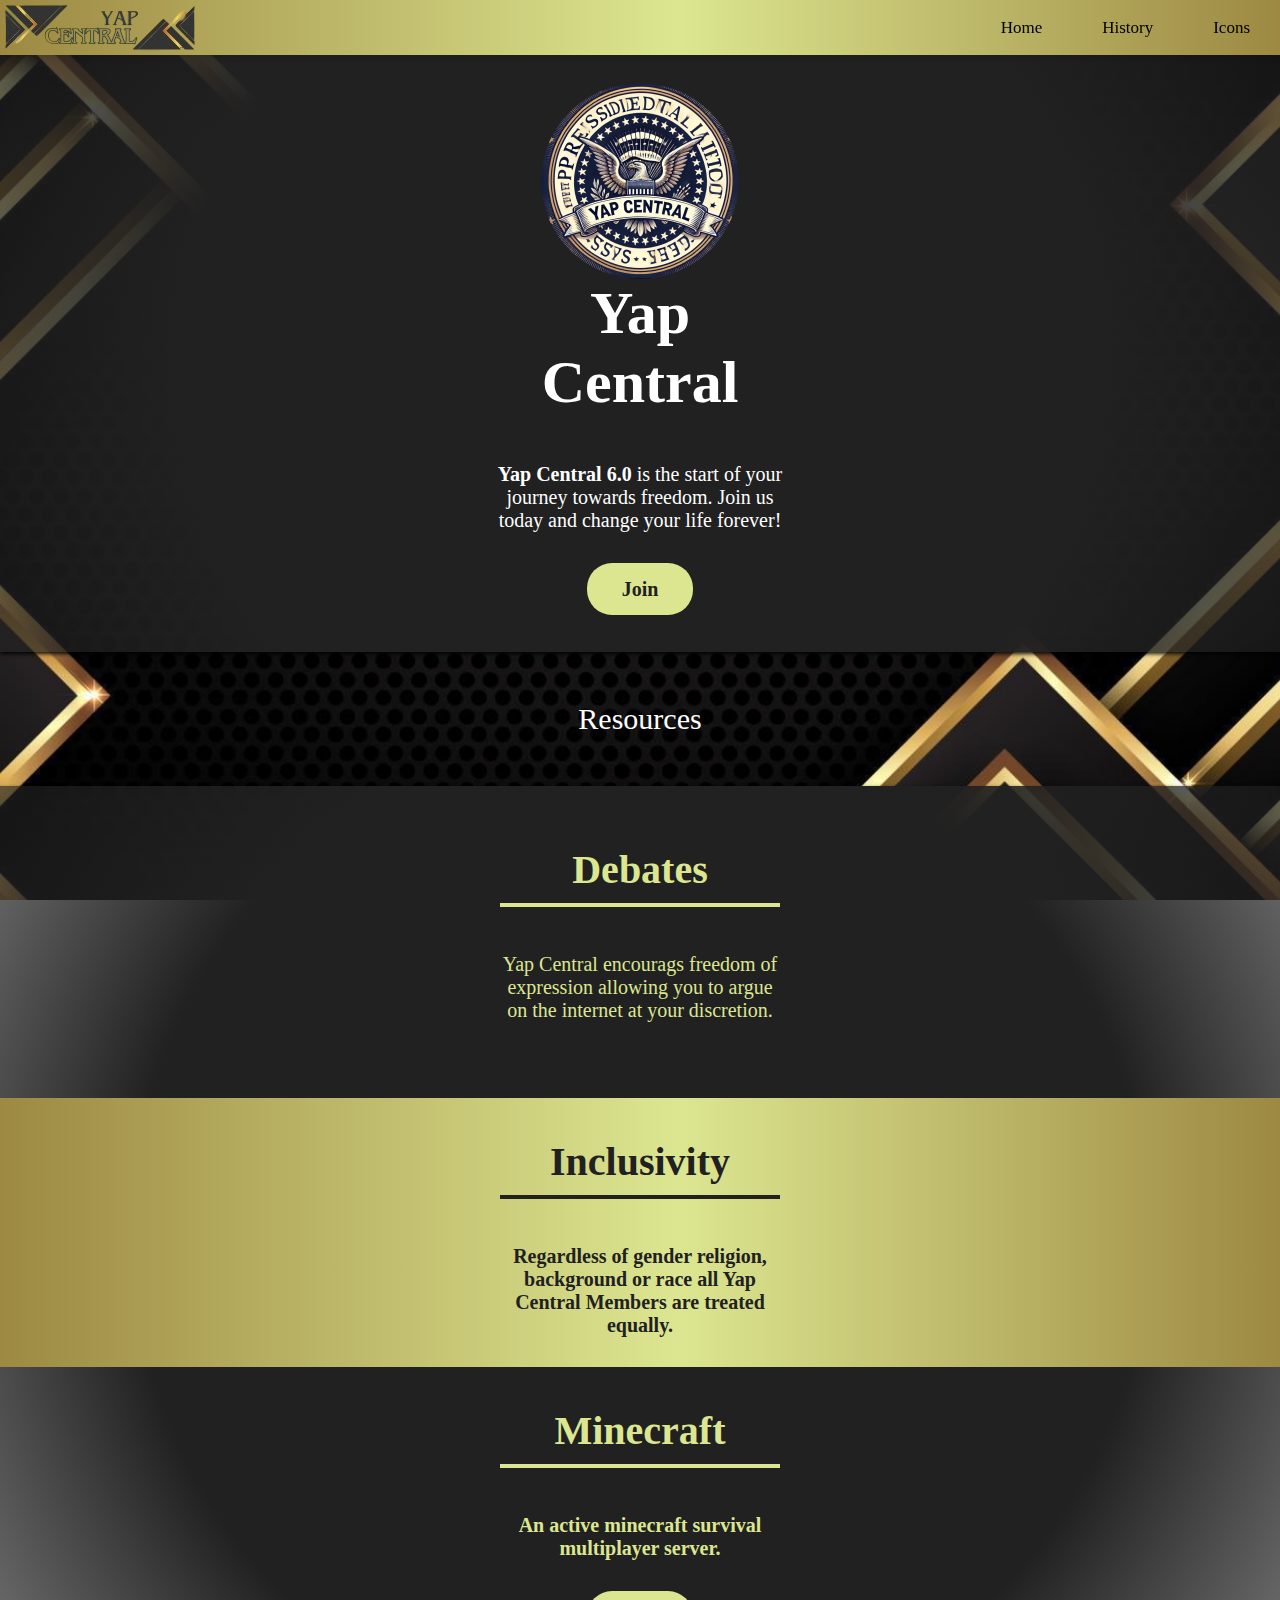
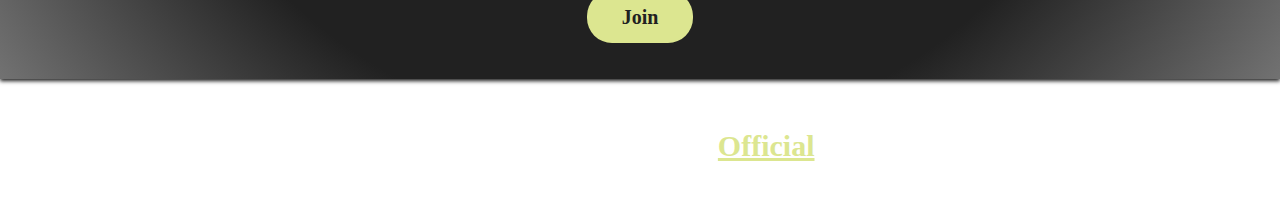
<file: index.html>
<DOCTYPE html>
<html lang="en">
<head>
    <meta charset="UTF-8">
    <meta name="viewport" content="width=device-width, initial-scale=1.0">
    <title>Home</title>
	<link rel="icon" href="img/favicon.ico" type="image/x-icon"> 
    <link rel="stylesheet" href="css/styles.css">

</head>
<body class="back1">
  <nav>
    <ul class="sidebar">
      <li onclick=hideSidebar()><a href="#"><svg xmlns="http://www.w3.org/2000/svg" height="26" viewBox="0 96 960 960" width="26"><path d="m249 849-42-42 231-231-231-231 42-42 231 231 231-231 42 42-231 231 231 231-42 42-231-231-231 231Z"/></svg></a></li>
      <li><a href="index.html">Home</a></li>
      <li><a href="html/History.html">History</a></li>
      <li><a href="html/Icons.html">Icons</a></li>
    </ul>
    <ul>
      <li><img src="img\icon.png" alt="icon"></a></li>
      <li class="hideOnMobile"><a href="index.html">Home</a></li>
      <li class="hideOnMobile"><a href="html/History.html">History</a></li>
      <li class="hideOnMobile"><a href="html/Icons.html">Icons</a></li>
      <li class="menu-button" onclick=showSidebar()><a href="#"><svg xmlns="http://www.w3.org/2000/svg" height="26" viewBox="0 96 960 960" width="26"><path d="M120 816v-60h720v60H120Zm0-210v-60h720v60H120Zm0-210v-60h720v60H120Z"/></svg></a></li>
    </ul>
  </nav>
  <script>
    function showSidebar(){
      const sidebar = document.querySelector('.sidebar')
      sidebar.style.display = 'flex'
    }
    function hideSidebar(){
      const sidebar = document.querySelector('.sidebar')
      sidebar.style.display = 'none'
    }
 </script>
	
<header class="hero">
	<div class="containerbox">	<img class="saticon" src="img/saticon.png" alt="saticon">
	 <h1 class="Y">Yap Central</h1><br><br>
     <p><b>Yap Central 6.0</b> is the start of your journey towards freedom. Join us today and change your life forever!</p><br><br>
	 <a class="button" href="https://discord.gg/NPaQN3pCVx" target="_blank">Join</a><br><br>
    </div>
</header>
<section>
	<p class="midtext">Resources</p>
</section>
<section class="hero">
    <div class="containerbox1">
	 <h1 class="texth1">Debates</h1><br><br>
     <p>Yap Central encourags freedom of expression allowing you to argue on the internet at your discretion.</p><br><br>
    </div>
   <div class="containerboxgold">
	 <h1 class="texth">Inclusivity</h1><br><br>
     <p><b>Regardless of gender religion, background or race all Yap Central Members are treated equally.</p>
    </div>
    <div class="containerbox1">
	 <h1 class="texth1">Minecraft</h1><br><br>
     <p>An active minecraft survival multiplayer server.</p><br><br>
	<a class="button" href="https://add.aternos.org/yapcentral505" target="_blank">Join</a>
    </div>
</section>
	<footer>©2024|Yap Central <a class="clicklink" href="https://discord.gg/NPaQN3pCVx" target="_blank">Official</a></footer>


</body>
</html>
</file>
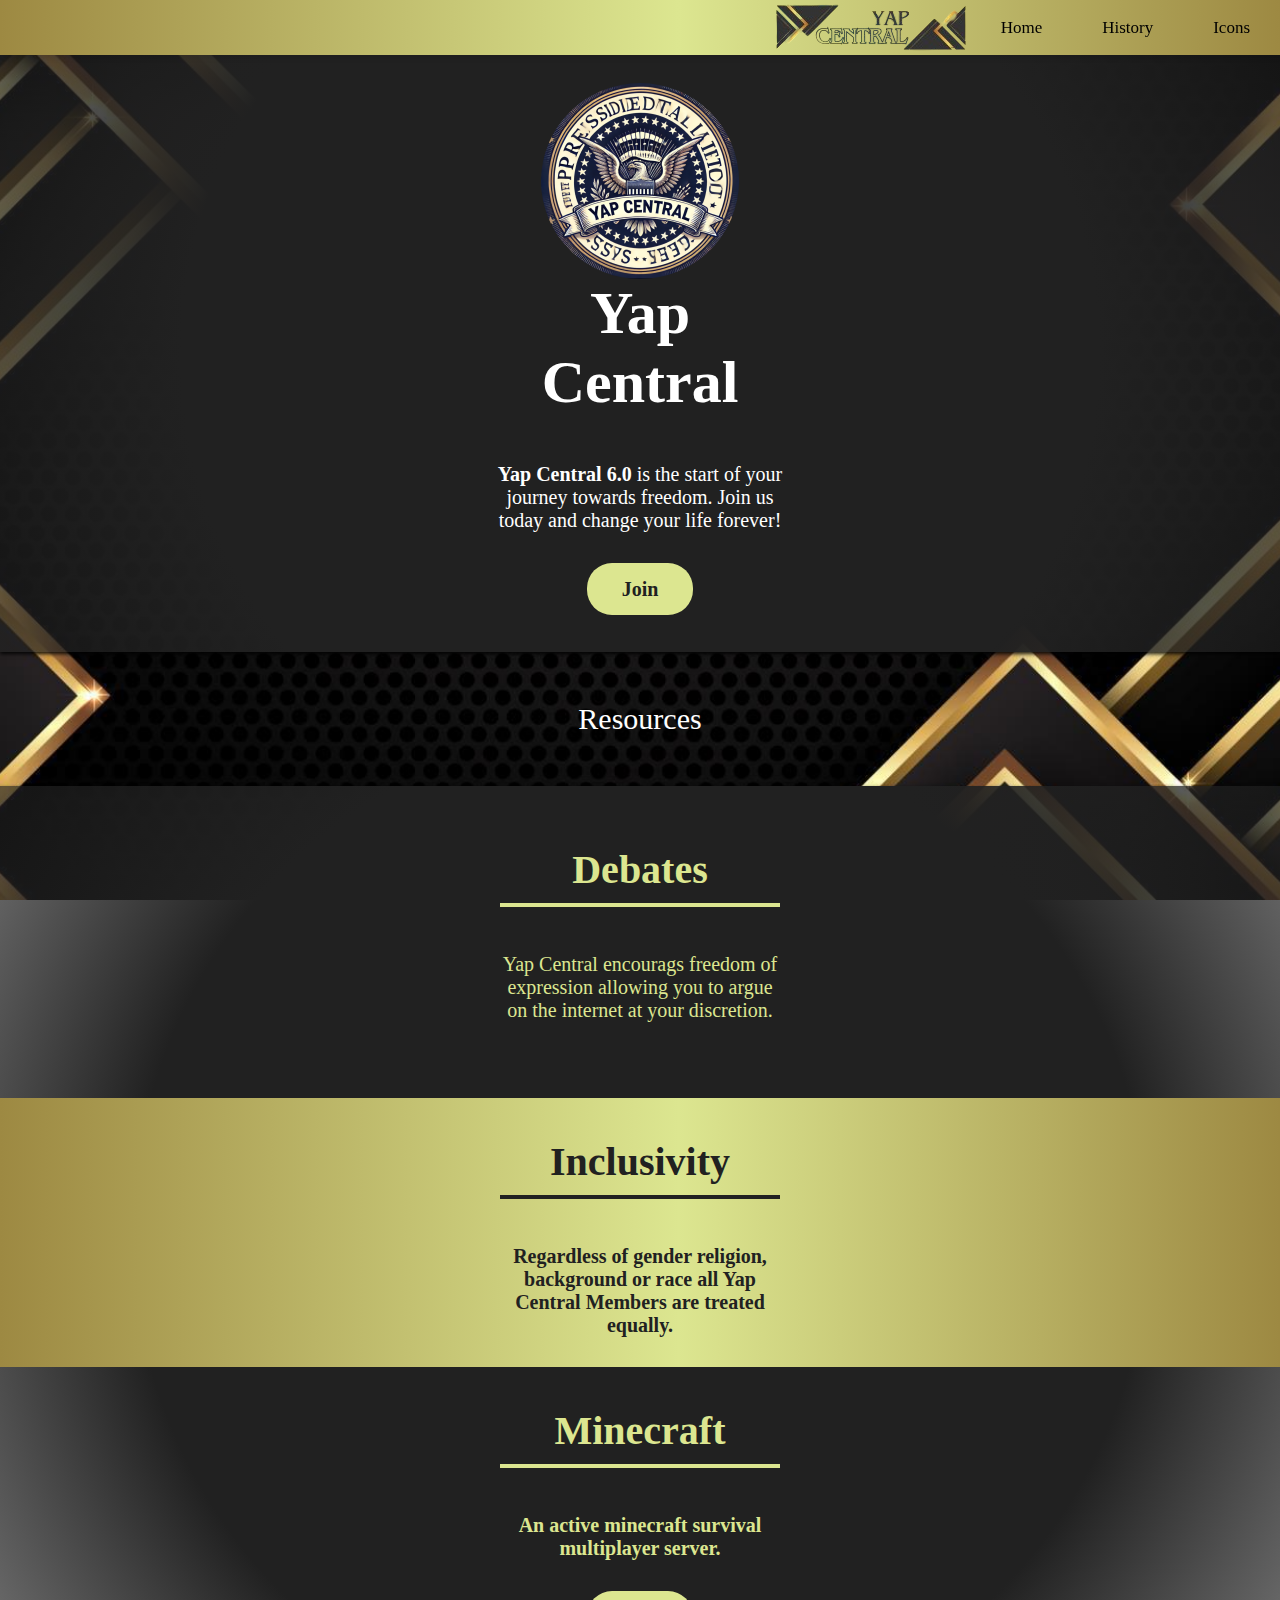
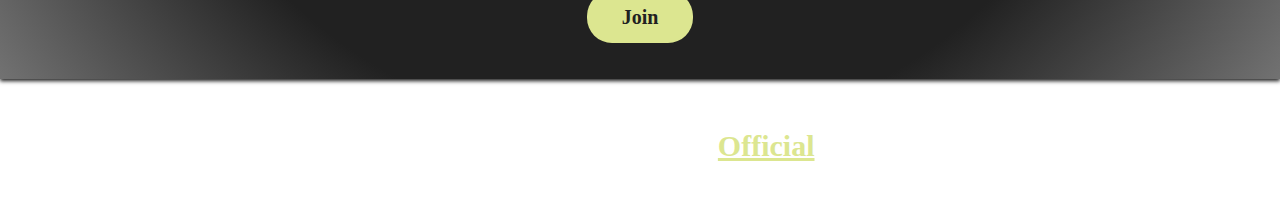
<file: Home.html>
<DOCTYPE html>
<html lang="en">
<head>
    <meta charset="UTF-8">
    <meta name="viewport" content="width=device-width, initial-scale=1.0">
    <title>Home</title>
	<link rel="icon" href="img/favicon.ico" type="image/x-icon"> 
    <link rel="stylesheet" href="css/styles.css">

</head>
<body class="back1">
	<nav>
        <ul class="navbar">
		<h1 class="logo"><img src="img/icon.png" alt="icon"></h1>
            <li><a href="Home.html">Home</a></li>
			<li><a href="html/History.html">History</a></li>
			<li><a href="html/Icons.html">Icons</a></li>
         </ul>
    </nav>
	
<header class="hero">
	<div class="containerbox">	<img class="saticon" src="img/saticon.png" alt="saticon">
	 <h1 class="Y">Yap Central</h1><br><br>
     <p><b>Yap Central 6.0</b> is the start of your journey towards freedom. Join us today and change your life forever!</p><br><br>
	 <a class="button" href="https://discord.gg/NPaQN3pCVx" target="_blank">Join</a><br><br>
    </div>
</header>
<section>
	<p class="midtext">Resources</p>
</section>
<section class="hero">
    <div class="containerbox1">
	 <h1 class="texth1">Debates</h1><br><br>
     <p>Yap Central encourags freedom of expression allowing you to argue on the internet at your discretion.</p><br><br>
    </div>
   <div class="containerboxgold">
	 <h1 class="texth">Inclusivity</h1><br><br>
     <p><b>Regardless of gender religion, background or race all Yap Central Members are treated equally.</p>
    </div>
    <div class="containerbox1">
	 <h1 class="texth1">Minecraft</h1><br><br>
     <p>An active minecraft survival multiplayer server.</p><br><br>
	<a class="button" href="https://add.aternos.org/yapcentral505" target="_blank">Join</a>
    </div>
</section>
	<footer>©2024|Yap Central <a class="clicklink" href="https://discord.gg/NPaQN3pCVx" target="_blank">Official</a></footer>


</body>
</html>
</file>
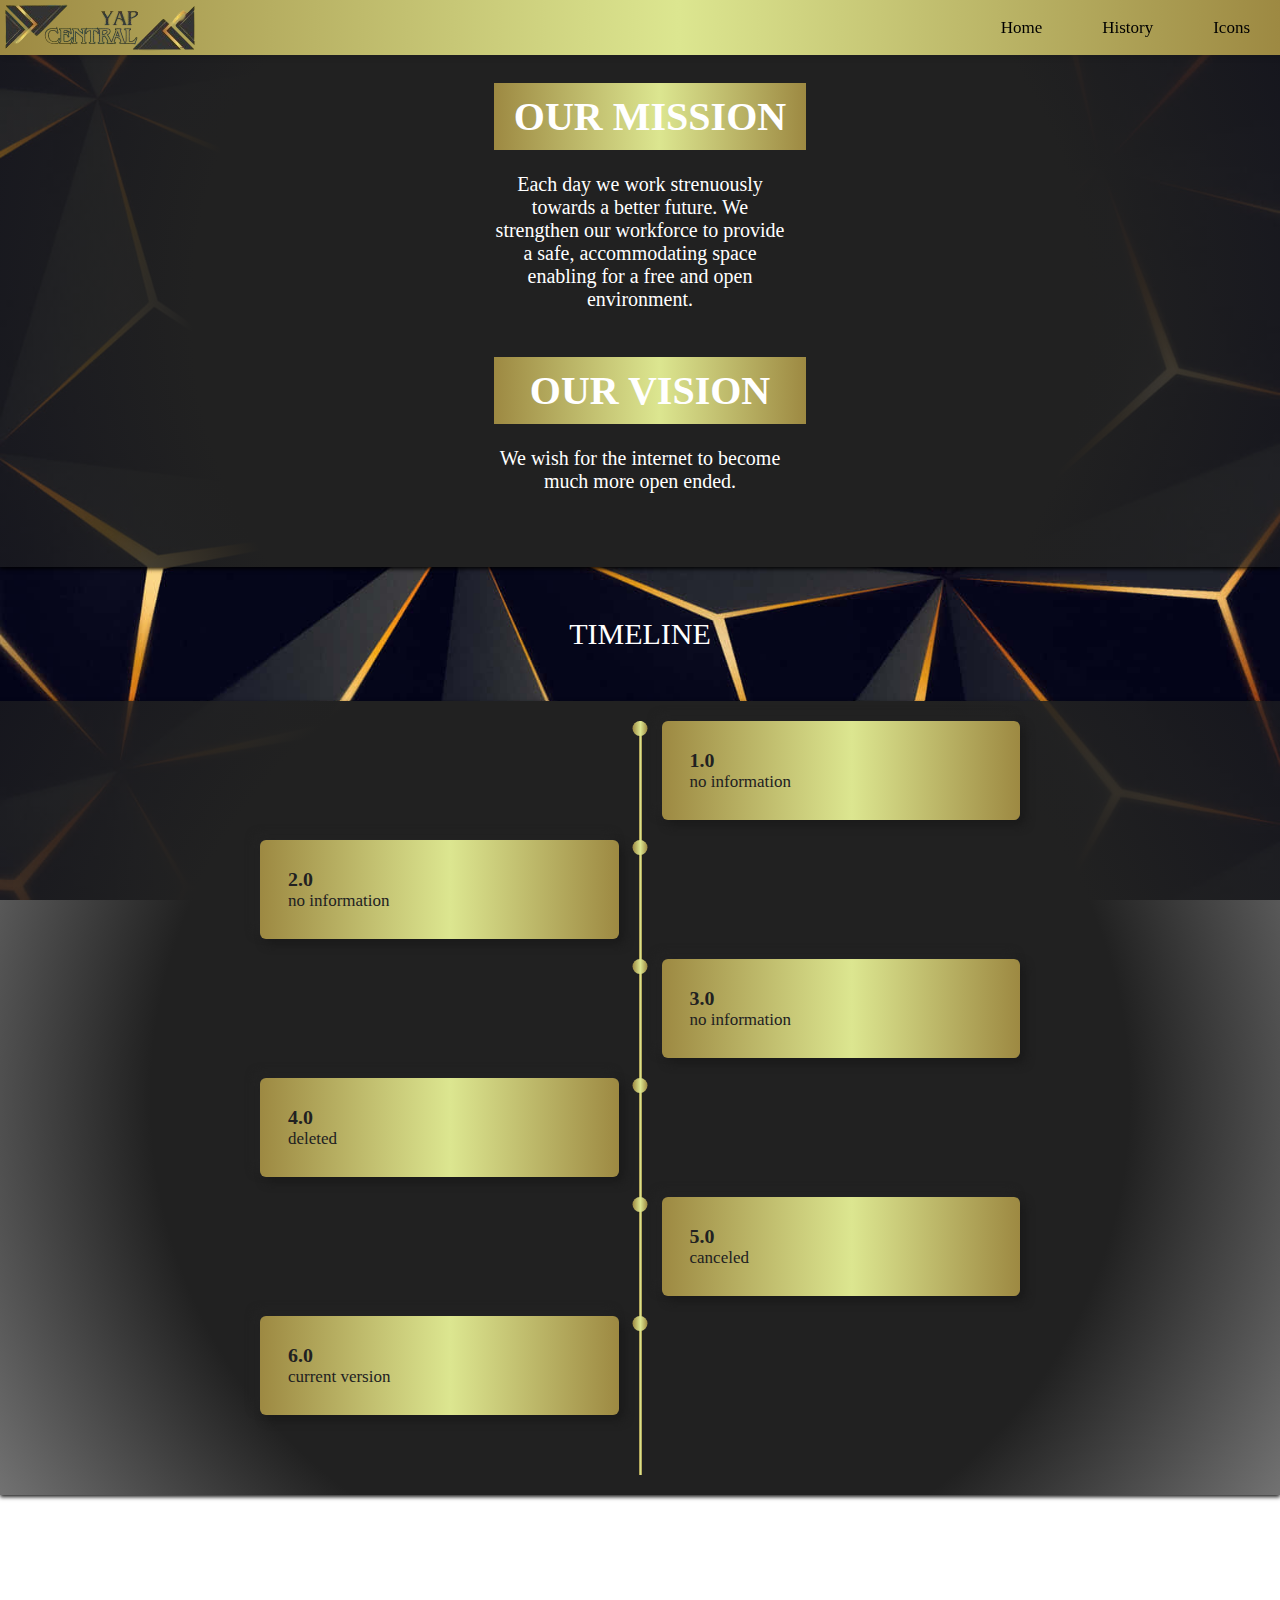
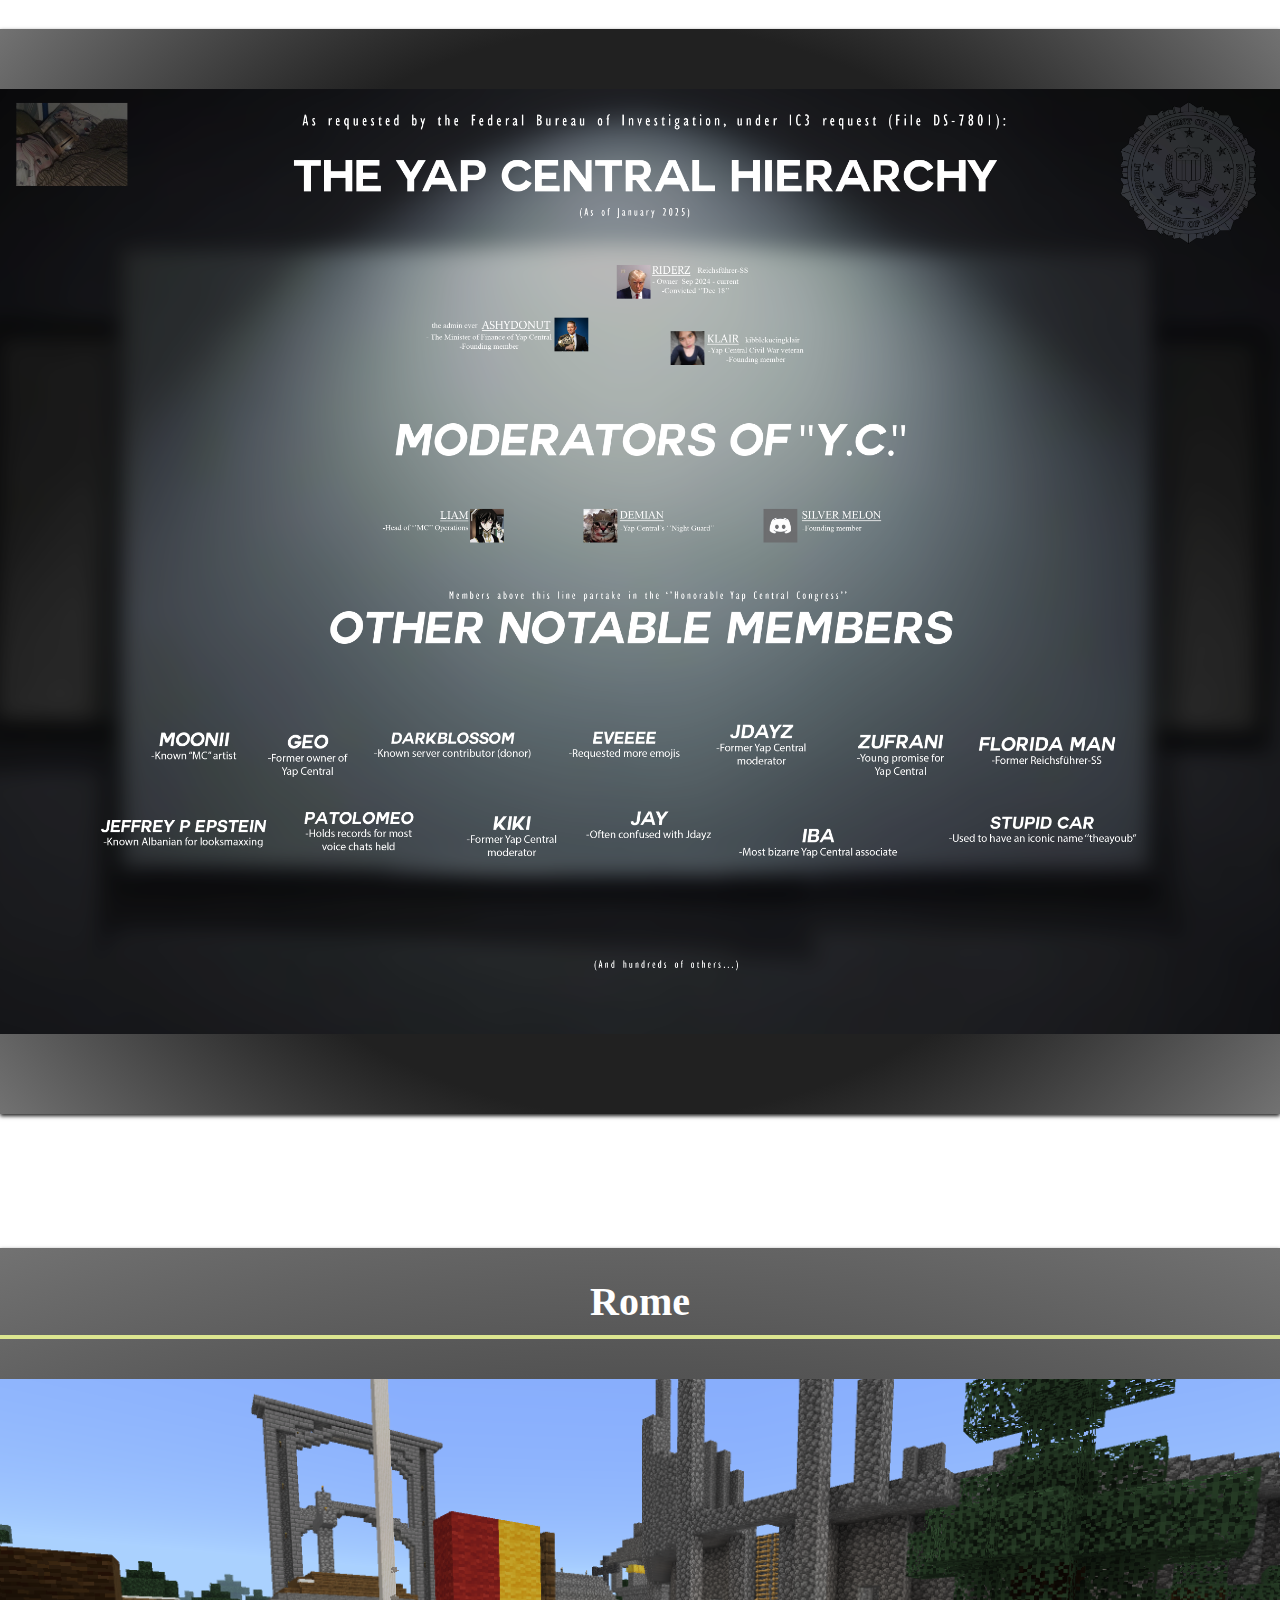
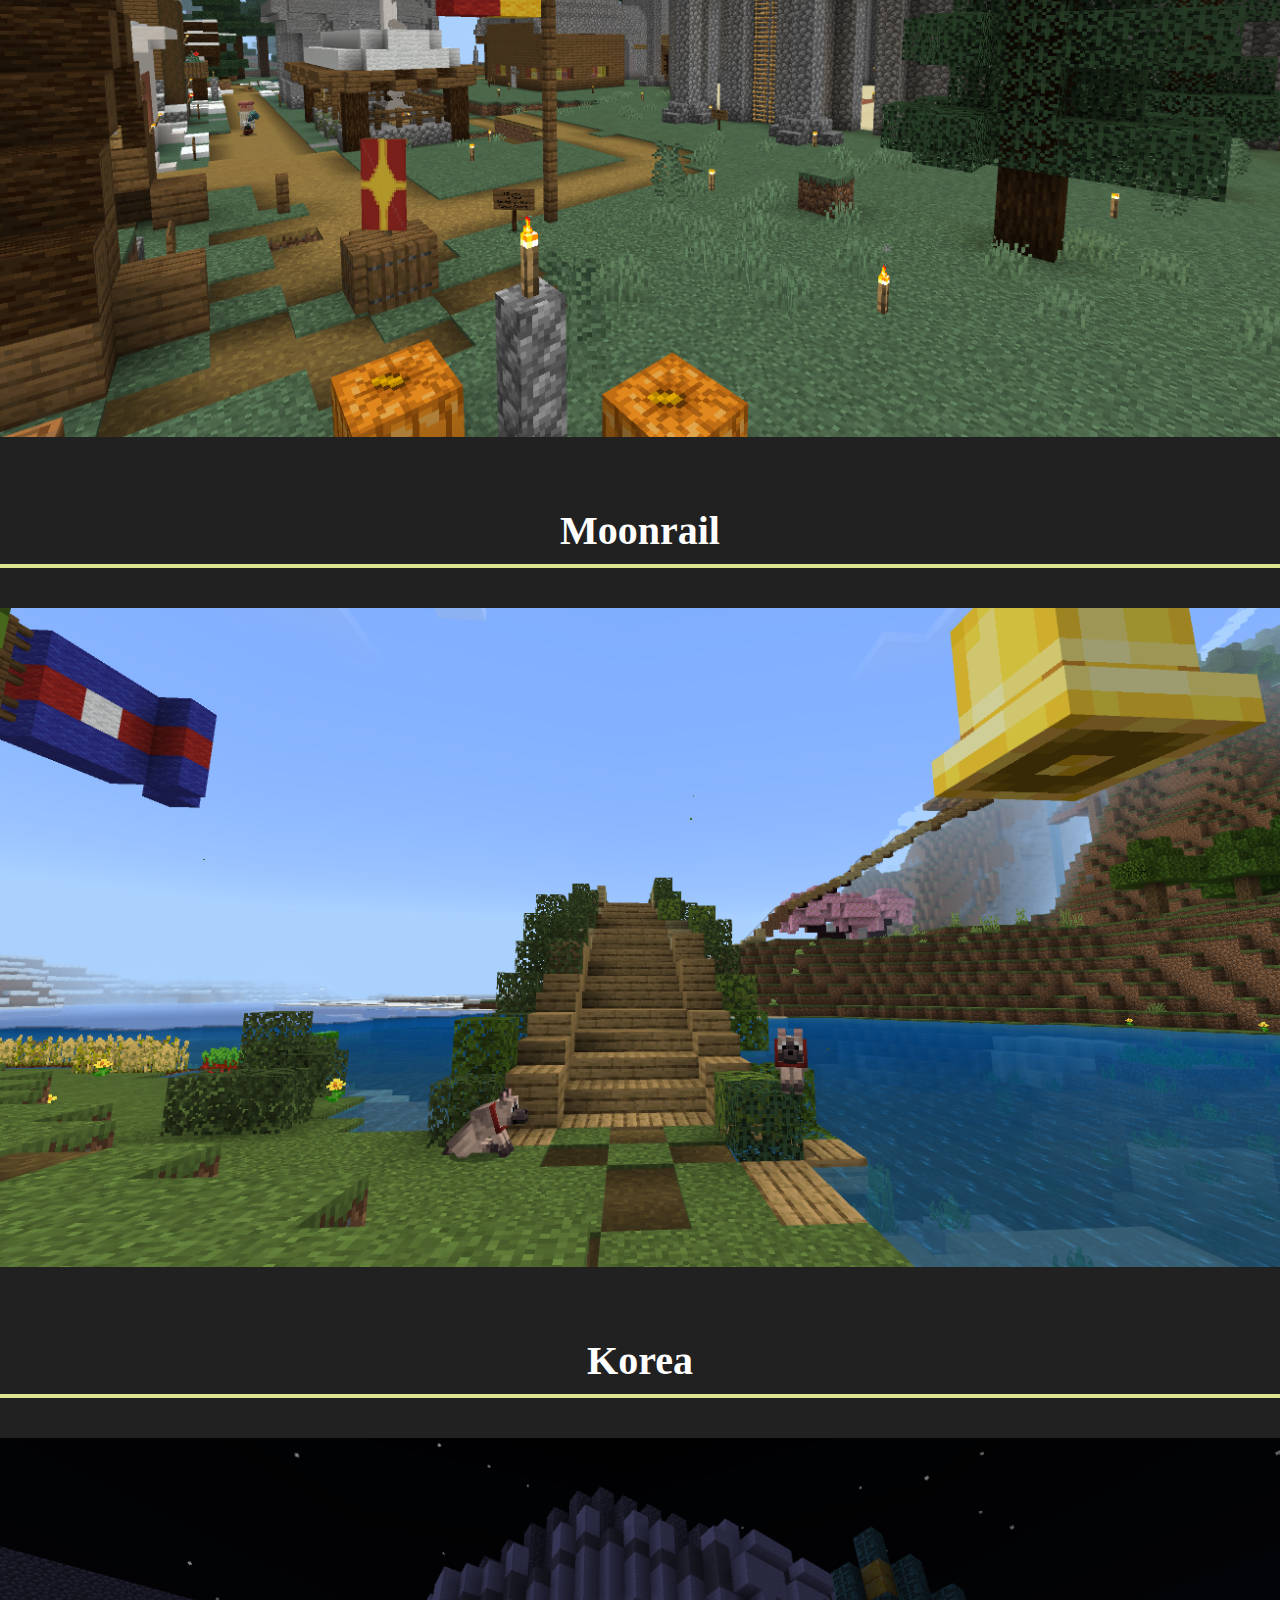
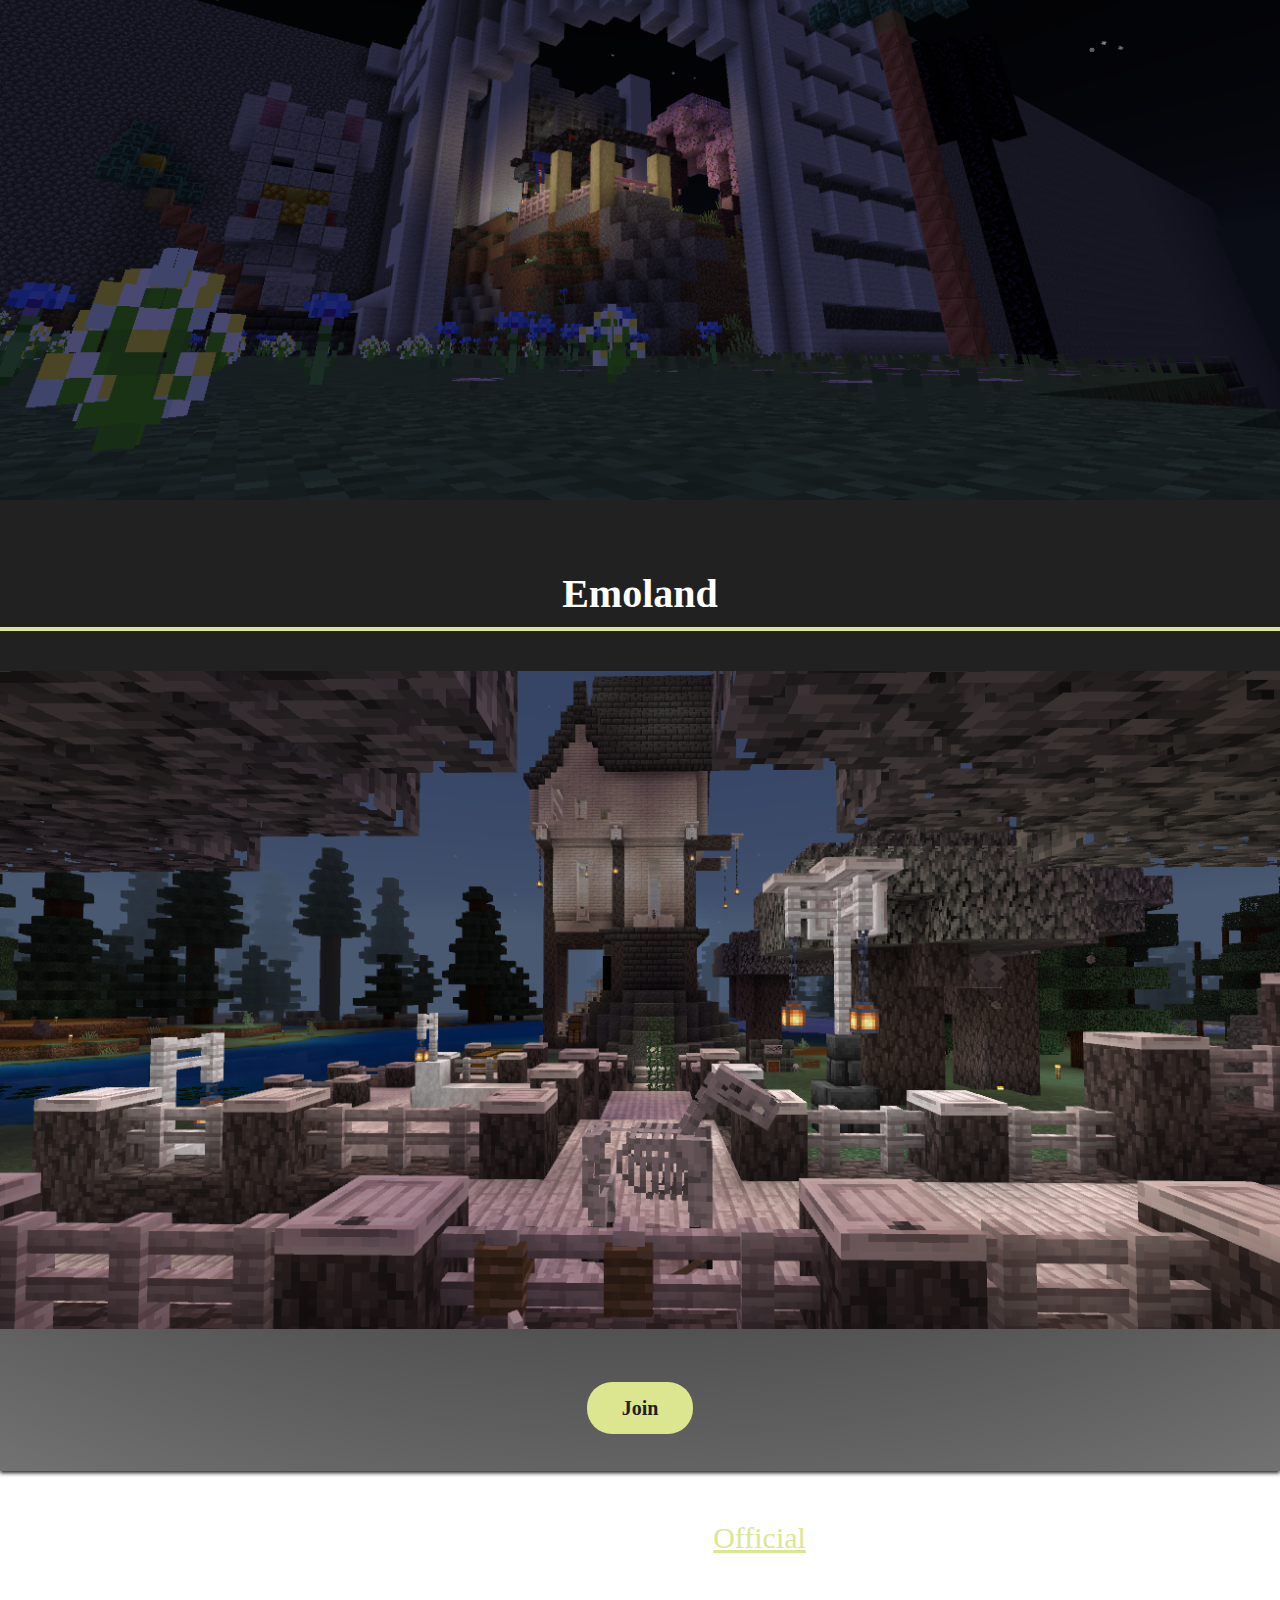
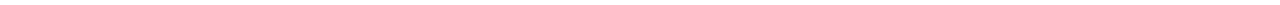
<file: html/History.html>
<DOCTYPE html>
<html lang="en">
<head>
    <meta charset="UTF-8">
    <meta name="viewport" content="width=device-width, initial-scale=1.0">
    <title>History</title>
	<link rel="icon" href="..\img\favicon.ico" type="image/x-icon"> 
    <link rel="stylesheet" href="..\css\styles.css">
</head>
<body class="back2">
  <nav>
    <ul class="sidebar">
      <li onclick=hideSidebar()><a href="#"><svg xmlns="http://www.w3.org/2000/svg" height="26" viewBox="0 96 960 960" width="26"><path d="m249 849-42-42 231-231-231-231 42-42 231 231 231-231 42 42-231 231 231 231-42 42-231-231-231 231Z"/></svg></a></li>
      <li><a href="../index.html">Home</a></li>
      <li><a href="History.html">History</a></li>
      <li><a href="Icons.html">Icons</a></li>
    </ul>
    <ul>
      <li><img src="..\img\icon.png" alt="icon"></a></li>
      <li class="hideOnMobile"><a href="../index.html">Home</a></li>
      <li class="hideOnMobile"><a href="History.html">History</a></li>
      <li class="hideOnMobile"><a href="Icons.html">Icons</a></li>
      <li class="menu-button" onclick=showSidebar()><a href="#"><svg xmlns="http://www.w3.org/2000/svg" height="26" viewBox="0 96 960 960" width="26"><path d="M120 816v-60h720v60H120Zm0-210v-60h720v60H120Zm0-210v-60h720v60H120Z"/></svg></a></li>
    </ul>
  </nav>
  <script>
    function showSidebar(){
      const sidebar = document.querySelector('.sidebar')
      sidebar.style.display = 'flex'
    }
    function hideSidebar(){
      const sidebar = document.querySelector('.sidebar')
      sidebar.style.display = 'none'
    }
 </script>
	
    <header class="hero">
        <div class="containerbox">
            <div>
                <div class="topbox"><h1>OUR MISSION</h1></div><br>
                <p class="pad">
                    Each day we work strenuously towards a better future.
                    We strengthen our workforce to provide a safe, accommodating space enabling for a free and open environment.
                </p><br><br>
            </div>
            <div>
                <div class="topbox"><h1>OUR VISION</h1></div><br>
                <p class="pad">
                    We wish for the internet to become much more open ended.
                </p><br><br>
            </div>
        </div>
    </header>

    <section>
        <p class="midtext">TIMELINE</p>
    </section>

    <section>
        <section class="hero">
          <section class="design-section">
<div class="timeline">
                  <div class="timeline-empty">
                  </div>
               <div class="timeline-middle">
                   <div class="timeline-circle"></div>
               </div>
               <div class="timeline-component timeline-content">
                <h3>1.0</h3>
                <p>no information</p>
           </div>
                <div class="timeline-component timeline-content">
                         <h3>2.0</h3>
                         <p>no information</p>
                </div>
                <div class="timeline-middle">
                    <div class="timeline-circle"></div>
                </div>
                <div class="timeline-empty">
                </div>

                <div class="timeline-empty">
                </div>

               <div class="timeline-middle">
                   <div class="timeline-circle"></div>
               </div>
			   
               <div class=" timeline-component timeline-content">
                <h3>3.0</h3>
                <p>no information</p>
           </div>
			   
               <div class=" timeline-component timeline-content">
                <h3>4.0</h3>
                <p>deleted</p>
           </div>

                <div class="timeline-middle">
                    <div class="timeline-circle"></div>
                </div>
                <div class="timeline-empty">
                </div>

                <div class="timeline-empty">
                </div>

               <div class="timeline-middle">
                   <div class="timeline-circle"></div>
               </div>
			   <div class=" timeline-component timeline-content">
                <h3>5.0</h3>
                <p>canceled</p>
           </div>
			   
               <div class=" timeline-component timeline-content">
                <h3>6.0</h3>
                <p>current version</p>
           </div>

                <div class="timeline-middle">
                    <div class="timeline-circle"></div>
                </div>
                <div class="timeline-empty">
                </div>

                <div class="timeline-empty">
                </div>

               <div class="timeline-middle">
               </div><br><br>

		   

       </div>
</section>
    </section>

    <p class="midtext">ORGANIZATIONAL STRUCTURE</p>
    <section class="hero">
        <div class="container">
			<br><br>
            <img src="../img/Yap_Central_Hierarchy_Jan_25.png" alt="Organizational Structure" class="Organizational_Structure">
			<br><br><br><br>
        </div>    
    </section>

    <p class="midtext">Minecraft</p>
    <section class="hero">
        <div class="container">
		<p class="texth1">Rome</p>
		<br><br>
		<img src="../img/rome.png" alt="rome" class="Organizational_Structure">
		<br><br><br><br>
		<p class="texth1">Moonrail</p>
		<br><br>
		<img src="../img/moonrail.png" alt="moonrail" class="Organizational_Structure">
		<br><br><br><br>
		<p class="texth1">Korea</p>
		<br><br>
		<img src="../img/korea.png" alt="korea" class="Organizational_Structure">
		<br><br><br><br>
		<p class="texth1">Emoland</p>
		<br><br>
		<img src="../img/emoland.png" alt="emoland" class="Organizational_Structure">
		<br><br><br><br>
        <div class="containerbox"><a class="button" href="https://add.aternos.org/yapcentral505" target="_blank">Join</a><br><br></div>
		</div>
    </section>
	
	<footer>©2024|Yap Central <a class="clicklink" href="https://discord.gg/NPaQN3pCVx" target="_blank">Official</a></footer>

</body>
</html>
</file>
<file: css/styles.css>
* {
	margin: 0;
	padding: 0;
}
body {
    font-family: Times New Roman;
	font-size: 17px;
	min-height: 100vh;
}
footer {
	text-align: center;
	color: white;
	font-size: 30px;
	padding: 50px;
}
::-webkit-scrollbar {
  width: 5px;
}
::-webkit-scrollbar-track {
	background: rgb(157,137,66);
	background: -moz-linear-gradient(0deg, rgba(157,137,66,1) 0%, rgba(220,230,144,1) 53%, rgba(157,137,66,1) 100%);
	background: -webkit-linear-gradient(0deg, rgba(157,137,66,1) 0%, rgba(220,230,144,1) 53%, rgba(157,137,66,1) 100%);
	background: linear-gradient(0deg, rgba(157,137,66,1) 0%, rgba(220,230,144,1) 53%, rgba(157,137,66,1) 100%);
	filter: progid:DXImageTransform.Microsoft.gradient(startColorstr="#9d8942",endColorstr="#9d8942",GradientType=1);
}

::-webkit-scrollbar-thumb {
	  background: rgba(33 33 33 / 0.7);
}
::-webkit-scrollbar-thumb:hover {
		  background: rgba(87 87 87 / 0.7);
}

nav{
  	background: rgb(157,137,66);
	background: -moz-linear-gradient(90deg, rgba(157,137,66,1) 0%, rgba(220,230,144,1) 53%, rgba(157,137,66,1) 100%);
	background: -webkit-linear-gradient(90deg, rgba(157,137,66,1) 0%, rgba(220,230,144,1) 53%, rgba(157,137,66,1) 100%);
	background: linear-gradient(90deg, rgba(157,137,66,1) 0%, rgba(220,230,144,1) 53%, rgba(157,137,66,1) 100%);
	box-shadow: 3px 3px 5px rgba(0, 0, 0, 0.1);
	position: sticky;
	top: 0;
	z-index: 3;
}
nav ul{
  width: 100%;
  list-style: none;
  display: flex;
  justify-content: flex-end;
  align-items: center;
}
nav li{
  height: 55px;
}
nav a{
  height: 100%;
  padding: 0 30px;
  text-decoration: none;
  display: flex;
  align-items: center;
  color: black;
}
nav a:hover{
  background-color: rgba(255, 255, 255, 0.1);
}
nav li:first-child{
  margin-right: auto;
}
.sidebar{
  position: fixed;
  top: 0; 
  right: 0;
  height: 100vh;
  width: 250px;
  background-color: rgb(157,137,66, 0.15);
  backdrop-filter: blur(12px);
  box-shadow: -10px 0 10px rgba(0, 0, 0, 0.1);
  list-style: none;
  display: none;
  flex-direction: column;
  align-items: flex-start;
  justify-content: flex-start;
}
.sidebar li{
  width: 100%;
}
.sidebar a{
  width: 100%;
}
.menu-button{
  display: none;
}
@media(max-width: 800px){
  .hideOnMobile{
    display: none;
  }
  .menu-button{
    display: block;
  }
}
@media(max-width: 400px){
  .sidebar{
    width: 100%;
  }
}
.logo {
    overflow: clip;
	height: 55;
	width: 200;
}
.hero { 
	background: rgb(33,33,33);
	background: -moz-radial-gradient(circle, rgba(33,33,33,1) 65%, rgba(33,33,33,0.6334908963585435) 100%);
	background: -webkit-radial-gradient(circle, rgba(33,33,33,1) 65%, rgba(33,33,33,0.6334908963585435) 100%);
	background: radial-gradient(circle, rgba(33,33,33,1) 65%, rgba(33,33,33,0.6334908963585435) 100%);
	filter: progid:DXImageTransform.Microsoft.gradient(startColorstr="#212121",endColorstr="#212121",GradientType=1);
	color: white;
	padding: 20px 0;
	box-shadow: 0 2px 4px 0 rgba(0,0,0,.9);
}
.hero1 { 
	color: white;
	padding: 50px 0;
	text-align: center;
}
.containerbox {
	text-align: center;
	font-size: 20;
	padding: 0.5rem 30.875rem;
}
@media only screen and (max-width: 1200px)
{ .containerbox {
	text-align: center;
	font-size: 20;
	padding: 0.5rem 5.875rem;
}
}
.containerbox1 {
	text-align: center;
	font-size: 20;
	padding: 30px 500px;
	color:  rgba(220,230,144,1);
}
@media only screen and (max-width: 1200px)
{ .containerbox1 {
	text-align: center;
	font-size: 20;
	padding: 30px 100px;
	color:  rgba(220,230,144,1);
}
}
.containerboxgold {
	text-align: center;
	font-size: 20;
	padding: 30px 500px;
    background: rgb(157,137,66);
	background: -moz-linear-gradient(90deg, rgba(157,137,66,1) 0%, rgba(220,230,144,1) 53%, rgba(157,137,66,1) 100%);
	background: -webkit-linear-gradient(90deg, rgba(157,137,66,1) 0%, rgba(220,230,144,1) 53%, rgba(157,137,66,1) 100%);
	background: linear-gradient(90deg, rgba(157,137,66,1) 0%, rgba(220,230,144,1) 53%, rgba(157,137,66,1) 100%);
	filter: progid:DXImageTransform.Microsoft.gradient(startColorstr="#9d8942",endColorstr="#9d8942",GradientType=1);
	color:  hsl(47 0% 13%);
}
@media only screen and (max-width: 1200px)
{ .containerboxgold {
	text-align: center;
	font-size: 20;
	padding: 20px 100px;
	color:  hsl(47 0% 13%);
}
}
.texth {
    font-size: 40px;
    padding: 10px;
    font-weight: bold;
    border-bottom: 4px solid  hsl(47 0% 13%);
    margin: auto;
	text-align: center;
}
.texth1 {
    font-size: 40px;
    padding: 10px;
    font-weight: bold;
    border-bottom: 4px solid  rgba(220,230,144,1);
    margin: auto;
	text-align: center;
}
.toptext {
	text-align: center;
	color: white;
	font-size: 30px;
	padding: 10px;
	max-width: 100%;
	font-weight: bold;
	border: 4px solid  rgba(220,230,144,1);
}
.midtext {
    text-align: center;
    color: white;
    font-size: 30px;
    padding: 50px;
}
.Y {
	font-size: 60px;
}
.gold {
      position: relative;
      background-image: url('../img/golden.png'); 
      background-position: center;
	  background-repeat: no-repeat;
    }
.silver {
      position: relative;
      background-image: url('../img/silver.png'); 
      background-position: center;
	  background-repeat: no-repeat;
    }
.bronze {
      position: relative;
      background-image: url('../img/bronze.png'); 
      background-position: center;
	  background-repeat: no-repeat;
    }
.bronzemem {
      position: relative;
      background-image: url('../img/bronzemem.png'); 
      background-position: center;
	  background-repeat: no-repeat;
    }
    
.content-s {
      position: relative;
      z-index: 2;
      padding: 50px;
	  display: flex;
      justify-content: space-between;
	  }
@media screen and (max-width: 768px) {
.herop-s { 
	padding: 500px 500px;
	height: 500px;
	display: flex;
    justify-content: space-between;
}
}
.herop-s { 
	padding: 3.125rem 6.25rem;
	height: 21.875rem;
	display: flex;
    justify-content: space-between;
}
.content {
      position: relative;
	  }
	  
.pfp {
	 border-radius: 50%;
	 position: relative;
	 display: block;
	 margin: auto;
	 width:170px;
	 height:170px;
}
.pfptext {
	border-radius: 50%;
	width: 171px;
	height: 171px;
	top: 0;
	left: 0;
	position: absolute;
	background: rgba(0,0,0,0.6);
	display: flex;
	justify-content: center;
	align-items: center;
	flex-direction: column;
	opacity: 0;
	transition: 0.6%;
	margin: 3.1rem;
	text-align: center;
	color: white;
	font-size: 20px;
}
.pfptext:hover{
	opacity: 1;
}
.herop { 
	color: white;
	padding: 50px 0px;
	text-align: center;
	height: 40px;
}
.search-container {
  display: flex;
  flex-wrap: wrap;
  max-width: 2000px;
}

.search-item {
  padding: 30px 10px;
  border: 1px solid grey;
  text-align: center;
  margin: 5px;
  width: 150px;
  flex-basis: 150px;
  flex-grow: 1;
}

.search-placeholder {
  width: 150px;
  height: 2px;
  margin: 5px;
  flex-basis: 150px;
  flex-grow: 1;
}

.topbox {
    background: rgb(157,137,66);
	background: -moz-linear-gradient(90deg, rgba(157,137,66,1) 0%, rgba(220,230,144,1) 53%, rgba(157,137,66,1) 100%);
	background: -webkit-linear-gradient(90deg, rgba(157,137,66,1) 0%, rgba(220,230,144,1) 53%, rgba(157,137,66,1) 100%);
	background: linear-gradient(90deg, rgba(157,137,66,1) 0%, rgba(220,230,144,1) 53%, rgba(157,137,66,1) 100%);
	filter: progid:DXImageTransform.Microsoft.gradient(startColorstr="#9d8942",endColorstr="#9d8942",GradientType=1);
	text-align: center;
	color: white;
	font-size: 20px;
	padding: 10px;
	width: 100%;
	font-weight: bold;
}
.button{
    height: 40px;
    border-radius: 25px;
    text-align: center;
    background-color: rgba(220,230,144,1);
    border: 0px;
    color: hsl(47 0% 13%);
    font-weight: Bold;
    padding: 15px 35px;
	text-decoration: none;
}
.clicklink{
	color: rgba(220,230,144,1);
}
.button:hover {
  background-color: hsl(47 40.8% 43.7%);
}
.saticon{
	border-radius: 50%;
}
.design {
  display: flex;
  align-items: center;
  justify-content: center;
}

.timeline {
  width: 80%;
  height: auto;
  max-width: 800px;
  margin: 0 auto;
  display: flex;
  flex-direction: column;
}
.Organizational_Structure{
	width: 100%;
}
.timeline-content {
	padding: 20px;
    background: rgb(157,137,66);
	background: -moz-linear-gradient(90deg, rgba(157,137,66,1) 0%, rgba(220,230,144,1) 53%, rgba(157,137,66,1) 100%);
	background: -webkit-linear-gradient(90deg, rgba(157,137,66,1) 0%, rgba(220,230,144,1) 53%, rgba(157,137,66,1) 100%);
	background: linear-gradient(90deg, rgba(157,137,66,1) 0%, rgba(220,230,144,1) 53%, rgba(157,137,66,1) 100%);
	filter: progid:DXImageTransform.Microsoft.gradient(startColorstr="#9d8942",endColorstr="#9d8942",GradientType=1);
	-webkit-box-shadow: 5px 5px 10px #1a1a1a, -5px -5px 10px #242424;
	box-shadow: 5px 5px 10px #1a1a1a, -5px -5px 10px #242424;
	border-radius: 5px;
	color: white;
	padding: 1.75rem;
	transition: 0.4s ease;
	overflow-wrap: break-word !important;
	margin: 1rem;
	margin-bottom: 20px;
	border-radius: 6px;
  	color:  hsl(47 0% 13%);
}

.timeline-component {
  margin: 0px 20px 20px 20px;
}

@media screen and (min-width: 768px) {
 .timeline {
    display: grid;
    grid-template-columns: 1fr 3px 1fr;
}
 .timeline-middle {
    position: relative;
    background: rgb(157,137,66);
	background: -moz-linear-gradient(90deg, rgba(157,137,66,1) 0%, rgba(220,230,144,1) 53%, rgba(157,137,66,1) 100%);
	background: -webkit-linear-gradient(90deg, rgba(157,137,66,1) 0%, rgba(220,230,144,1) 53%, rgba(157,137,66,1) 100%);
	background: linear-gradient(90deg, rgba(157,137,66,1) 0%, rgba(220,230,144,1) 53%, rgba(157,137,66,1) 100%);
	filter: progid:DXImageTransform.Microsoft.gradient(startColorstr="#9d8942",endColorstr="#9d8942",GradientType=1);
    width: 3px;
    height: 100%;
 }
 .main-middle {
    opacity: 0;
 }
  .timeline-circle {
    position: absolute;
    top: 0;
    left: 50%;
    width: 15px;
    height: 15px;
    border-radius: 50%;
    background: rgb(157,137,66);
	background: -moz-linear-gradient(90deg, rgba(157,137,66,1) 0%, rgba(220,230,144,1) 53%, rgba(157,137,66,1) 100%);
	background: -webkit-linear-gradient(90deg, rgba(157,137,66,1) 0%, rgba(220,230,144,1) 53%, rgba(157,137,66,1) 100%);
	background: linear-gradient(90deg, rgba(157,137,66,1) 0%, rgba(220,230,144,1) 53%, rgba(157,137,66,1) 100%);
	filter: progid:DXImageTransform.Microsoft.gradient(startColorstr="#9d8942",endColorstr="#9d8942",GradientType=1);
    -webkit-transform: translateX(-50%);
    transform: translateX(-50%);
}
.back1 {
	background-image: url("../img/back1.png");
	background-repeat: no-repeat;
	background-position: center;
    	background-attachment: fixed;
	background-size: cover;
}
.back2 {
	background-image: url("../img/back2.png");
	background-repeat: no-repeat;
	background-position: center;
    	background-attachment: fixed;
	background-size: cover;
}
.back3 {
	background-image: url("../img/back3.png");
	background-size: cover;
	background-repeat:repeat;
	background-position: top;
	min-height: 100vh;
}
footer {
    text-align: center;
    color: white;
    font-size: 30px;
    padding: 50px;
}
</file>
